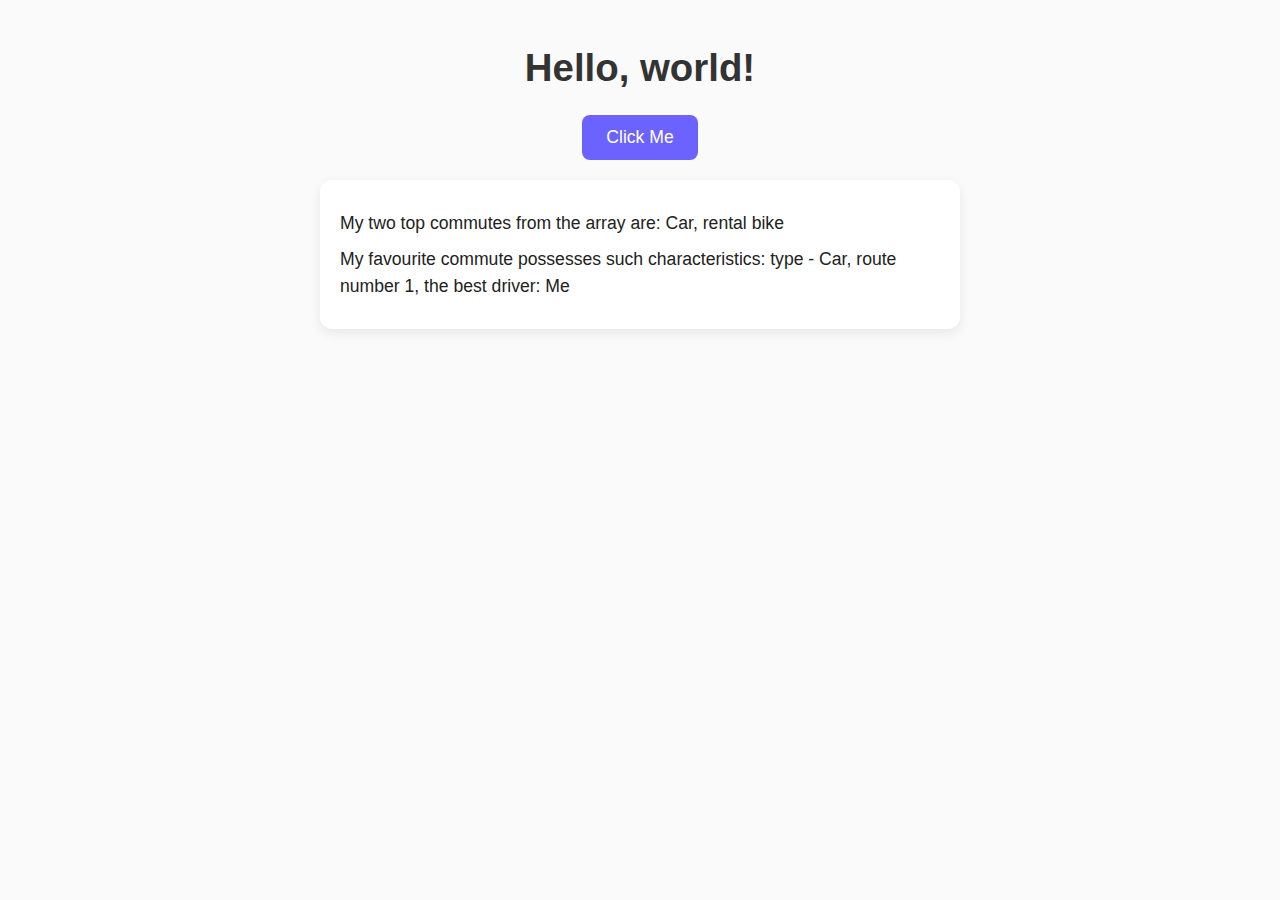
<file: index.html>
<!DOCTYPE html>
<html lang="en">

<head>
   <link rel="stylesheet" href="0x4.css">
<script src="0x4.js" defer></script> 
   <meta charset="UTF-8">
   <meta name="viewport" content="width=device-width, initial-scale=1.0">
   <title>Empty Template</title>

   <link rel="stylesheet" href="0x4.css">

   <script src="https://code.jquery.com/jquery-3.7.1.min.js"></script>
</head>

<body>

   <h1>Hello, world!</h1>
   
   <button id="needy-button">Click Me</button>

   <!-- Output area for megaSentence -->
   <div id="output"></div>

   <script>
   /* -------------------------------
      YOUR MEGASENTENCE CODE
   --------------------------------*/

   let myCommutes = ["Car", "bus", "rental bike"];

   let myFavouriteCommute = {
       type: "Car",
       route: 1,
       print: "Stickers",
       hasMiddleDoor: true,
       drivers: ["Me"]
   };

   let megaSentence;

   megaSentence = "<p>My two top commutes from the array are: " 
       + myCommutes[0] + ", " + myCommutes[2] + "</p>";

   megaSentence = megaSentence + "<p>My favourite commute possesses such characteristics: type - " 
       + myFavouriteCommute.type + ", route number " 
       + myFavouriteCommute.route + ", the best driver: " 
       + myFavouriteCommute.drivers[0] + "</p>";

   $(document).ready(function () {
       $("#output").html(megaSentence);
   });


   /* -------------------------------
      BUTTON COLOR-CHANGER CODE
   --------------------------------*/

   let count = 0;
   let colors = ["Orchid", "Coral", "HotPink", "Plum"];

   $("#needy-button").click(function () {
     let color = colors[count % colors.length]; 
     $(this).html("You clicked me " + (count + 1) + " times — " + color);
     $(this).css("background-color", color);
     count++;
   });
   </script>

</body>

</html>
</file>
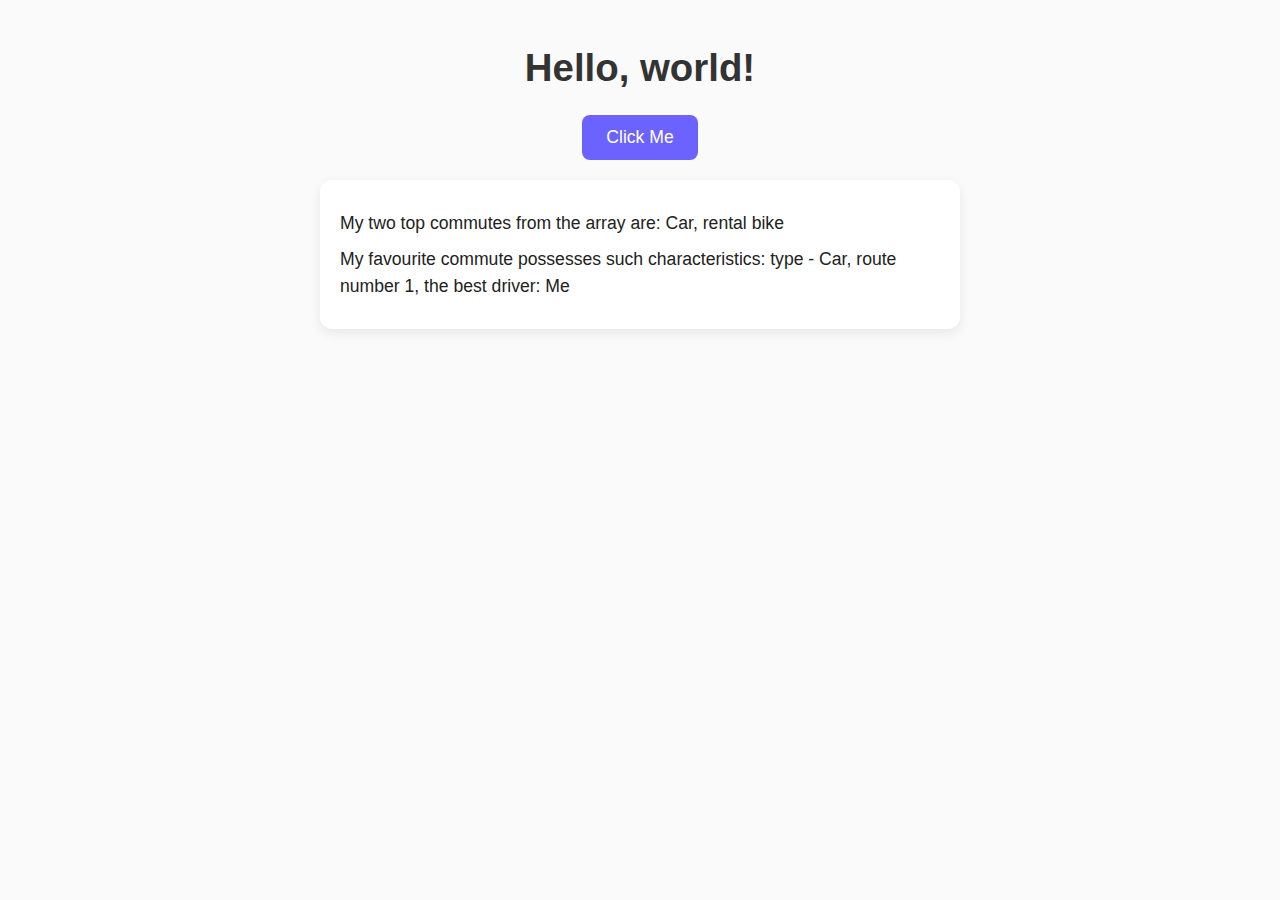
<file: 0x4.html>
<!DOCTYPE html>
<html lang="en">

<head>
   <meta charset="UTF-8">
   <meta name="viewport" content="width=device-width, initial-scale=1.0">
   <title>Empty Template</title>

   <link rel="stylesheet" href="0x4.css">

   <script src="https://code.jquery.com/jquery-3.7.1.min.js"></script>
</head>

<body>

   <h1>Hello, world!</h1>
   
   <button id="needy-button">Click Me</button>

   <!-- Output area for megaSentence -->
   <div id="output"></div>

   <script>
   /* -------------------------------
      YOUR MEGASENTENCE CODE
   --------------------------------*/

   let myCommutes = ["Car", "bus", "rental bike"];

   let myFavouriteCommute = {
       type: "Car",
       route: 1,
       print: "Stickers",
       hasMiddleDoor: true,
       drivers: ["Me"]
   };

   let megaSentence;

   megaSentence = "<p>My two top commutes from the array are: " 
       + myCommutes[0] + ", " + myCommutes[2] + "</p>";

   megaSentence = megaSentence + "<p>My favourite commute possesses such characteristics: type - " 
       + myFavouriteCommute.type + ", route number " 
       + myFavouriteCommute.route + ", the best driver: " 
       + myFavouriteCommute.drivers[0] + "</p>";

   $(document).ready(function () {
       $("#output").html(megaSentence);
   });


   /* -------------------------------
      BUTTON COLOR-CHANGER CODE
   --------------------------------*/

   let count = 0;
   let colors = ["Orchid", "Coral", "HotPink", "Plum"];

   $("#needy-button").click(function () {
     let color = colors[count % colors.length]; 
     $(this).html("You clicked me " + (count + 1) + " times — " + color);
     $(this).css("background-color", color);
     count++;
   });
   </script>

</body>
</html>
</file>
<file: 0x4.css>
body {
    font-family: Arial, Helvetica, sans-serif;
    background: #fafafa;
    color: #222;
    margin: 0;
    padding: 20px;
}

/* Header */
h1 {
    text-align: center;
    font-size: 2.4rem;
    margin-bottom: 25px;
    color: #333;
}

/* Button Styling */
#needy-button {
    background-color: #6c63ff;
    color: white;
    border: none;
    padding: 12px 24px;
    font-size: 1.1rem;
    border-radius: 8px;
    cursor: pointer;
    transition: 0.2s ease;
    display: block;
    margin: 0 auto 20px auto;
}

#needy-button:hover {
    transform: scale(1.05);
    filter: brightness(1.1);
}

/* Output Box */
#output {
    max-width: 600px;
    background: white;
    padding: 20px;
    border-radius: 12px;
    margin: 0 auto;
    box-shadow: 0px 4px 12px rgba(0, 0, 0, 0.08);
    font-size: 1.1rem;
    line-height: 1.5;
}

/* Paragraph Styling Inside Output */
#output p {
    margin: 10px 0;
}
</file>
